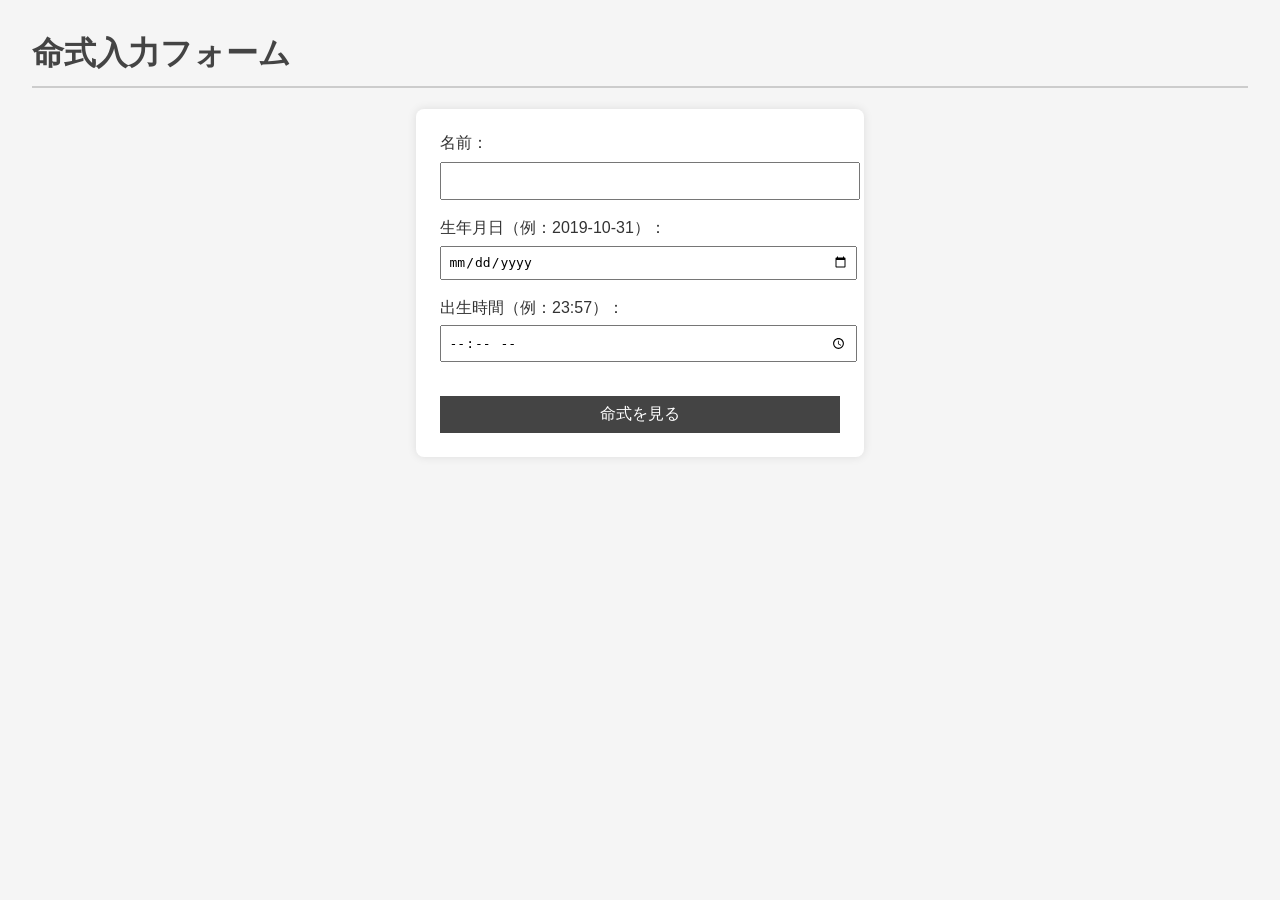
<file: templates/index.html>
<!DOCTYPE html>
<html>
<head>
    <title>命式入力</title>
    <link rel="stylesheet" href="/static/style.css">

</head>
<body>
    <h1>命式入力フォーム</h1>
    <form action="/result" method="POST">
        名前：<input type="text" name="name" required><br>
        生年月日（例：2019-10-31）：<input type="date" name="birthdate" required><br>
        出生時間（例：23:57）：<input type="time" name="birthtime"><br>
        <button type="submit">命式を見る</button>
    </form>
</body>
</html>
</file>
<file: static/style.css>
body {
    font-family: 'Hiragino Kaku Gothic ProN', sans-serif;
    background-color: #f5f5f5;
    margin: 2em;
    color: #333;
}

h1, h2 {
    color: #444;
    border-bottom: 2px solid #ccc;
    padding-bottom: 0.3em;
}

form {
    background-color: white;
    padding: 1.5em;
    border-radius: 8px;
    box-shadow: 0 0 10px rgba(0,0,0,0.1);
    max-width: 400px;
    margin: auto;
}

input, button {
    display: block;
    width: 100%;
    margin-top: 0.5em;
    padding: 0.5em;
    font-size: 1em;
}

button {
    background-color: #444;
    color: white;
    border: none;
    cursor: pointer;
    margin-top: 1em;
}

ul {
    background-color: white;
    padding: 1em;
    border-radius: 8px;
    box-shadow: 0 0 5px rgba(0,0,0,0.05);
    max-width: 600px;
    margin: 1em auto;
    list-style: none;
}

@media screen and (max-width: 600px) {
    body {
        margin: 1em;
    }
}
</file>
